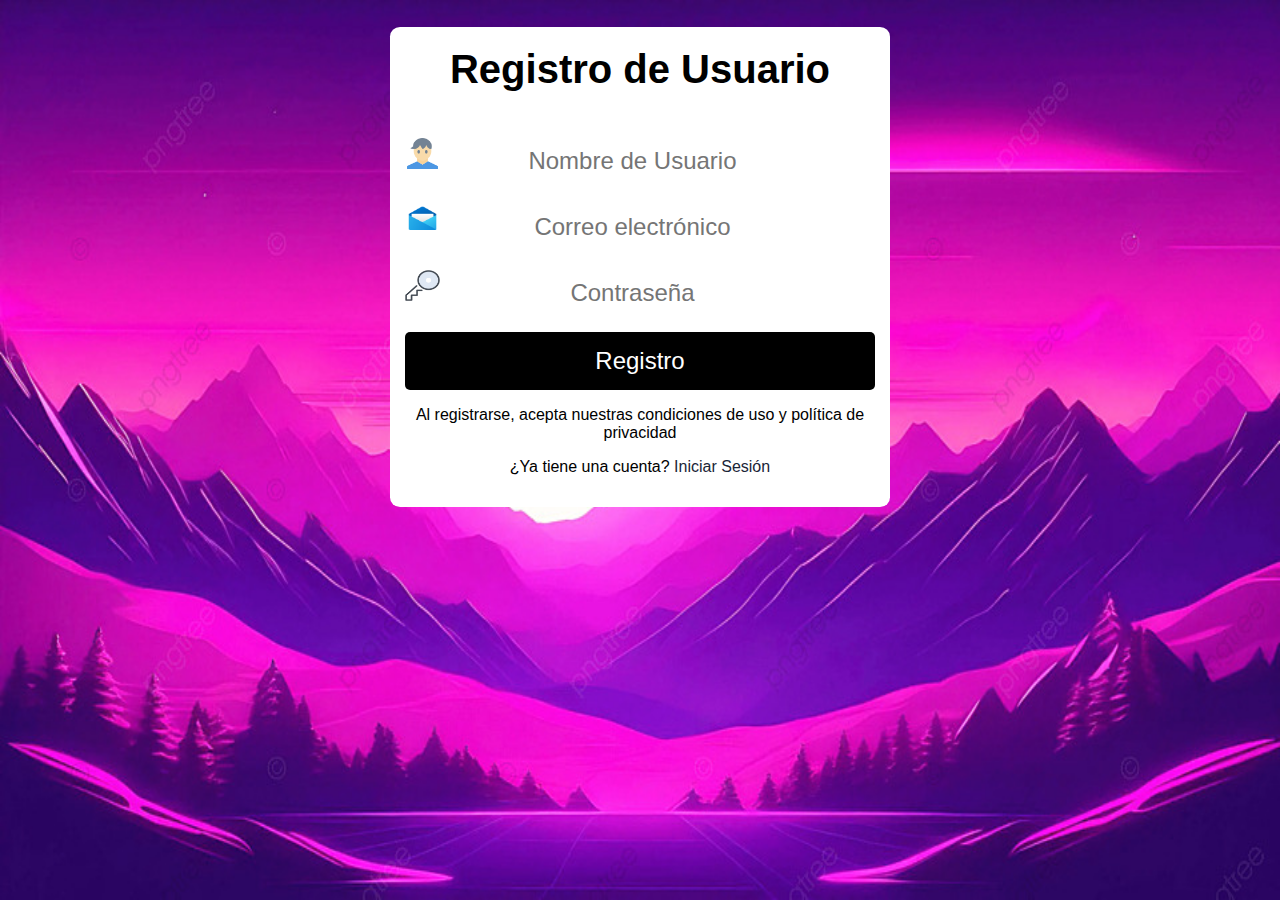
<file: index.html>
<!DOCTYPE html>
<html lang="en">
<head>
    <meta charset="UTF-8">
    <meta name="viewport" content="width=device-width, initial-scale=1.0">
    <link rel="stylesheet" href="style.css">
    <title>REGISTRO</title>
</head>
<body>
    
    <form class="formulario">

        <h1>Registro de Usuario</h1>
        <div class="contenedor">
            <div class="input-contenedor">
                <img  class="icon" src="icon/persona.png"/>
                <input type="text" placeholder="Nombre de Usuario">
            </div>
            
            <div class="input-contenedor">
                <img  class="icon" src="icon/carta.png"/>
                <input type="text" placeholder="Correo electrónico">
            </div>

            <div class="input-contenedor">
                <img  class="icon" src="icon/llave.png"/>
                <input type="password" placeholder="Contraseña">
            </div>
            <input type="submit" value="Registro" class="button">
            <p>Al registrarse, acepta nuestras condiciones de uso y política de privacidad</p>
            <p>¿Ya tiene una cuenta? <a class="link" href="login.html">Iniciar Sesión</a></p>

        </div>



    </form>




</body>
</html>
</file>
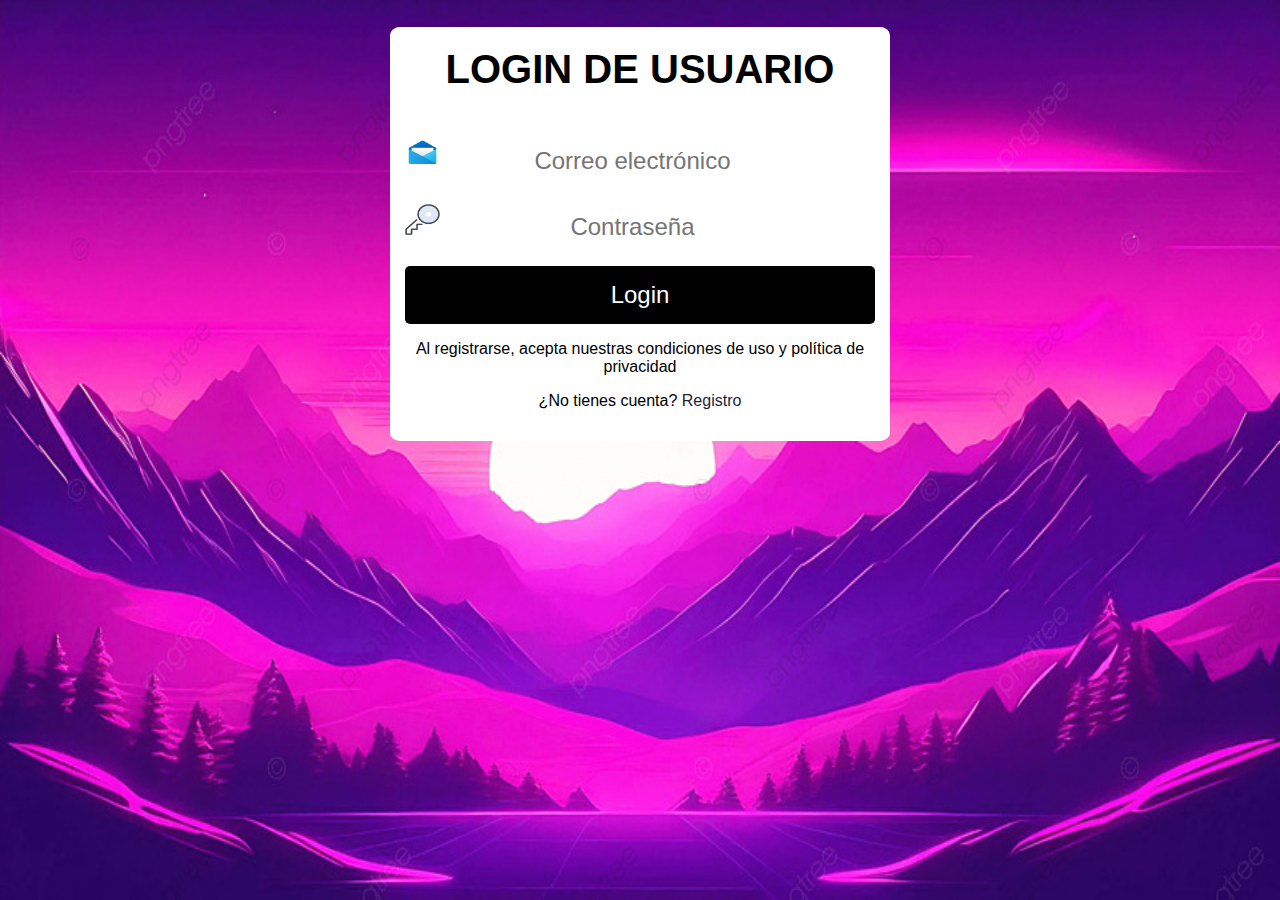
<file: login.html>
<!DOCTYPE html>
<html lang="en">
<head>
    <meta charset="UTF-8">
    <meta name="viewport" content="width=device-width, initial-scale=1.0">
    <link rel="stylesheet" href="style.css">
    <title>LOGIN</title>
</head>
<body>
    
    <form class="formulario">

        <h1>LOGIN DE USUARIO</h1>
        <div class="contenedor">
          
            <div class="input-contenedor">
                <img  class="icon" src="icon/carta.png"/>
                <input type="text" placeholder="Correo electrónico">
            </div>

            <div class="input-contenedor">
                <img  class="icon" src="icon/llave.png"/>
                <input type="password" placeholder="Contraseña">
            </div>
            <input type="submit" value="Login" class="button">
            <p>Al registrarse, acepta nuestras condiciones de uso y política de privacidad</p>
            <p>¿No tienes cuenta? <a class="link" href="index.html">Registro</a></p>

        </div>



    </form>




</body>
</html>
</file>
<file: style.css>
*{
    box-sizing: border-box;

}
body{
    
    font-family: Arial, Helvetica, sans-serif;
    margin: 0px;
    background: url(img/imagenfondo1.jpg);/*Imagen de fondo */
    background-repeat: no-repeat;
    background-attachment: fixed;
    background-size: 100% 100%;/*se puede utilizar también cover*/

}
.contenedor{
    width:100% ;
    padding: 15px;

}
.formulario{
    
    background: white;
    margin-top: 100px;
}
h1{
    padding-top: 20px;
    text-align: center;
    color: black;
    font-size: 40px;

}
img{
    padding-top: 4px;
    width: 35px;
    height: 35px;
    text-align: center;

}
input[type="text"],input[type="password"]{

    text-align: center;
    font-size: 24px;
    width: 80%;
    padding: 10px;
    border: none;

}
.input-contenedor {
    margin-bottom: 15px;
    border: 1px aolid #aaa;
}
.button{

    border: none;
    width: 100%;
    font-size: 24px;
    color: white;
    background-color: black;
    padding: 15px 20px;
    border-radius: 5px;
    cursor: pointer;


}
.button:hover{

    background-color: cadetblue;
}
p{
    text-align: center;
}
.link{
    text-decoration: none;
    color: #1a2537;
    font-weight: 600px;
}
.link:hover{
    color: cadetblue;
}
@media(min-width: 768px){
    .formulario{
         margin-top: 150px;
         width: 500px;
         margin: auto;
         border-radius: 2%;
    }
}
</file>
